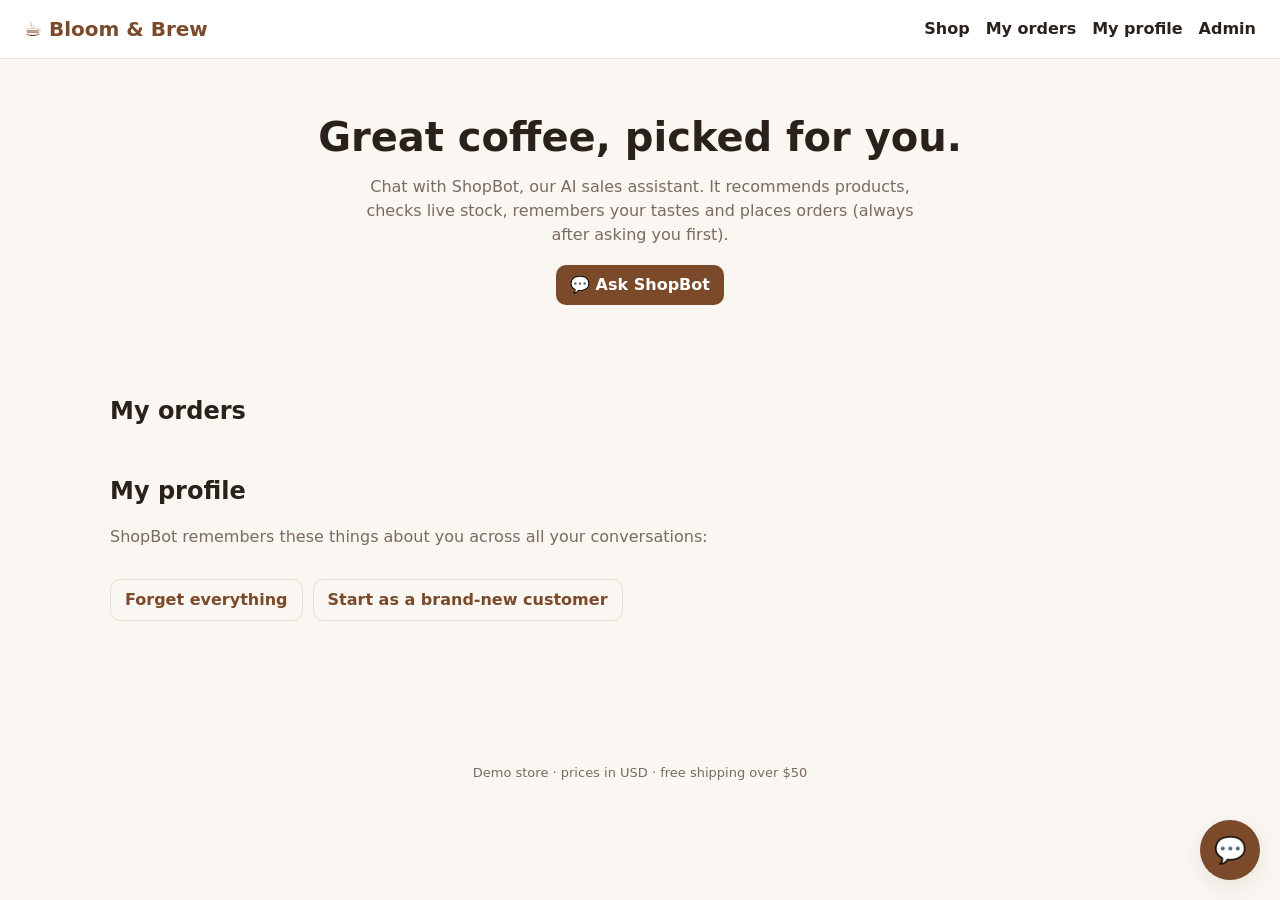
<file: web/index.html>
<!doctype html>
<html lang="en">
<head>
<meta charset="utf-8">
<meta name="viewport" content="width=device-width, initial-scale=1">
<title>Bloom &amp; Brew – Coffee, Tea &amp; Gear</title>
<link rel="stylesheet" href="style.css">
</head>
<body>
<header class="top">
  <h1>☕ Bloom &amp; Brew</h1>
  <nav><a href="#shop">Shop</a><a href="#orders">My orders</a><a href="#memory">My profile</a><a href="admin.html">Admin</a></nav>
</header>

<div class="hero">
  <h2>Great coffee, picked for you.</h2>
  <p>Chat with ShopBot, our AI sales assistant. It recommends products, checks live stock, remembers your tastes and places orders (always after asking you first).</p>
  <button onclick="openChat()">💬 Ask ShopBot</button>
</div>

<main>
  <section id="shop">
    <div class="chips" id="chips"></div>
    <div class="grid" id="grid"></div>
  </section>

  <section class="panel" id="orders">
    <h2>My orders</h2>
    <div id="ordersBox"></div>
  </section>

  <section class="panel" id="memory">
    <h2>My profile</h2>
    <p style="color:var(--muted)">ShopBot remembers these things about you across all your conversations:</p>
    <div class="mem" id="memBox"></div>
    <div class="row" style="margin-top:14px">
      <button class="ghost" onclick="forget()">Forget everything</button>
      <button class="ghost" onclick="newUser()">Start as a brand-new customer</button>
    </div>
  </section>
</main>
<footer>Demo store · prices in USD · free shipping over $50</footer>

<button id="fab" onclick="toggleChat()" aria-label="Open chat">💬</button>
<div id="chat" role="dialog" aria-label="ShopBot chat">
  <header><b>ShopBot</b><button onclick="newThread()" title="Start a fresh conversation (long-term memory is kept)">New chat</button><button onclick="toggleChat()">✕</button></header>
  <div id="msgs"></div>
  <div id="suggest"></div>
  <form id="chatform"><input id="msgIn" placeholder="Ask about products, orders…" autocomplete="off" maxlength="1500"><button id="sendBtn">Send</button></form>
</div>

<script src="config.js"></script>
<script src="shop.js"></script>
</body>
</html>
</file>
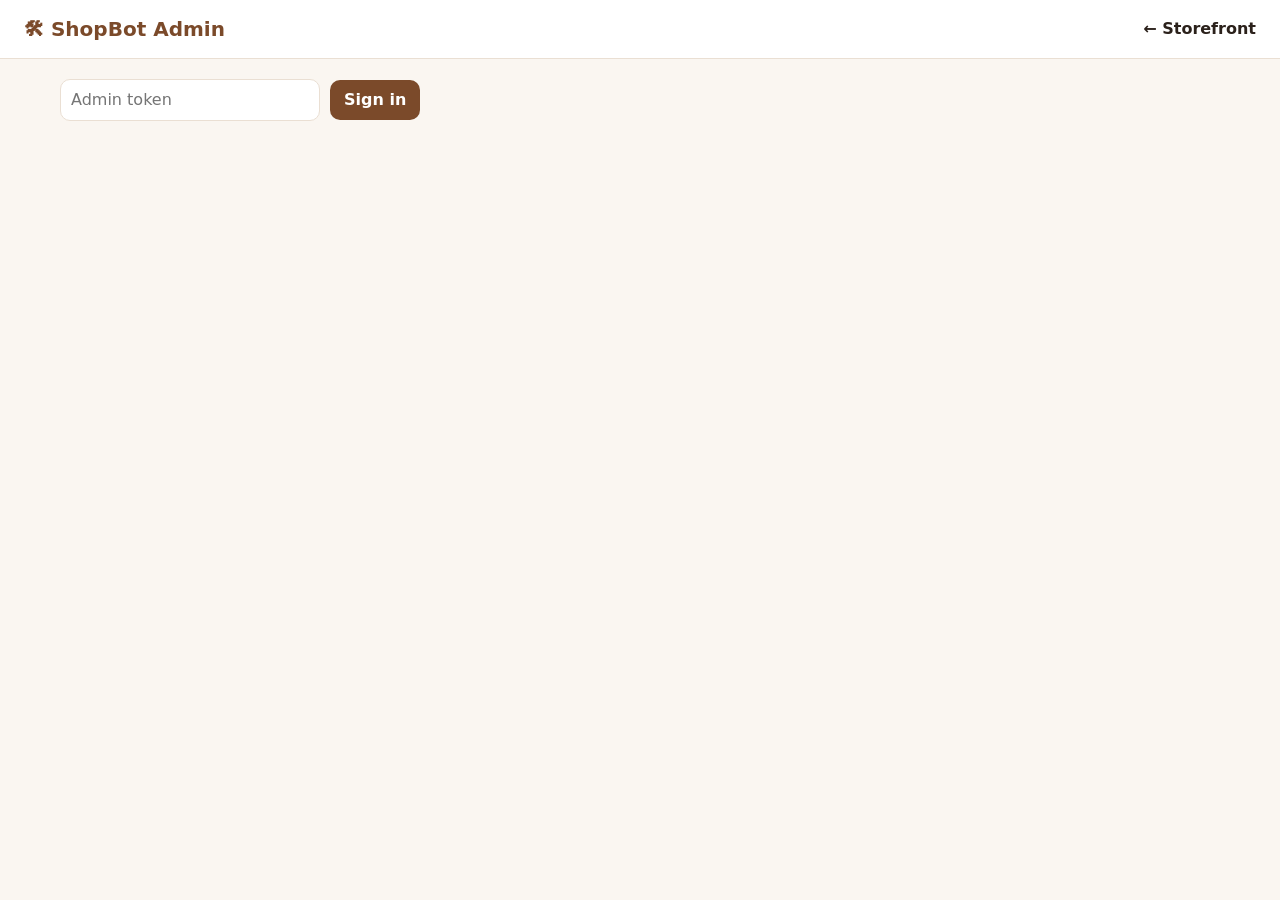
<file: web/admin.html>
<!doctype html>
<html lang="en">
<head>
<meta charset="utf-8">
<meta name="viewport" content="width=device-width, initial-scale=1">
<title>ShopBot Admin</title>
<link rel="stylesheet" href="style.css">
</head>
<body>
<header class="top"><h1>🛠 ShopBot Admin</h1><nav><a href="index.html">← Storefront</a></nav></header>
<div class="admin-wrap">
  <div id="login" class="row">
    <input id="tok" type="password" placeholder="Admin token" style="min-width:260px">
    <button onclick="login()">Sign in</button>
    <span id="loginErr" style="color:var(--bad)"></span>
  </div>

  <div id="app" style="display:none">
    <div class="tabs" id="tabs"></div>
    <div id="view"></div>
  </div>
</div>
<script src="config.js"></script>
<script src="admin.js"></script>
</body>
</html>
</file>
<file: web/style.css>
:root {
  --bg: #faf6f1; --card: #fff; --ink: #2b211b; --muted: #7a6b60; --brand: #7b4a2a; --brand-2: #b8743c;
  --line: #eadfd3; --ok: #2e7d4f; --bad: #b3372f; --warn: #b7791f;
  --radius: 14px; --shadow: 0 6px 24px rgba(60, 35, 15, .09);
}
@media (prefers-color-scheme: dark) {
  :root { --bg: #17110d; --card: #241a14; --ink: #f3e9df; --muted: #b6a496; --brand: #d79a63; --brand-2: #e8b27d; --line: #3a2c22; }
}
* { box-sizing: border-box; }
body { margin: 0; font: 16px/1.5 system-ui, -apple-system, Segoe UI, Roboto, sans-serif; background: var(--bg); color: var(--ink); }
a { color: var(--brand); }
header.top { display: flex; align-items: center; gap: 16px; padding: 14px 24px; background: var(--card); border-bottom: 1px solid var(--line); position: sticky; top: 0; z-index: 5; }
header.top h1 { font-size: 20px; margin: 0; color: var(--brand); flex: 1; }
header.top nav a { margin-left: 16px; text-decoration: none; font-weight: 600; color: var(--ink); }
header.top nav a:hover { color: var(--brand); }
.hero { padding: 48px 24px 24px; text-align: center; }
.hero h2 { font-size: clamp(26px, 5vw, 40px); margin: 0 0 8px; }
.hero p { color: var(--muted); max-width: 560px; margin: 0 auto 18px; }
main { max-width: 1100px; margin: 0 auto; padding: 0 20px 100px; }
.chips { display: flex; gap: 8px; flex-wrap: wrap; justify-content: center; margin-bottom: 20px; }
.chip { border: 1px solid var(--line); background: var(--card); color: var(--ink); padding: 6px 14px; border-radius: 999px; cursor: pointer; font-size: 14px; }
.chip.on { background: var(--brand); color: #fff; border-color: var(--brand); }
.grid { display: grid; grid-template-columns: repeat(auto-fill, minmax(230px, 1fr)); gap: 18px; }
.card { background: var(--card); border: 1px solid var(--line); border-radius: var(--radius); overflow: hidden; box-shadow: var(--shadow); display: flex; flex-direction: column; }
.card img { width: 100%; height: 160px; object-fit: cover; background: var(--line); }
.card .ph { height: 160px; display: flex; align-items: center; justify-content: center; font-size: 56px; background: linear-gradient(135deg, color-mix(in srgb, var(--brand) 22%, var(--card)), color-mix(in srgb, var(--brand-2) 12%, var(--card))); }
.card .b { padding: 14px; display: flex; flex-direction: column; gap: 6px; flex: 1; }
.card h3 { font-size: 16px; margin: 0; }
.card p { margin: 0; color: var(--muted); font-size: 14px; flex: 1; }
.price { font-weight: 700; color: var(--brand); }
.tag { font-size: 12px; padding: 2px 8px; border-radius: 99px; display: inline-block; }
.tag.ok { background: color-mix(in srgb, var(--ok) 15%, transparent); color: var(--ok); }
.tag.low { background: color-mix(in srgb, var(--warn) 18%, transparent); color: var(--warn); }
.tag.out { background: color-mix(in srgb, var(--bad) 15%, transparent); color: var(--bad); }
button, .btn { font: inherit; cursor: pointer; border: 0; border-radius: 10px; padding: 8px 14px; background: var(--brand); color: #fff; font-weight: 600; }
button.ghost { background: transparent; color: var(--brand); border: 1px solid var(--line); }
button.danger { background: var(--bad); }
button:disabled { opacity: .5; cursor: not-allowed; }
input, select, textarea { font: inherit; padding: 8px 10px; border: 1px solid var(--line); border-radius: 10px; background: var(--card); color: var(--ink); }
section.panel { margin-top: 44px; }
section.panel h2 { margin: 0 0 12px; }
table { width: 100%; border-collapse: collapse; background: var(--card); border: 1px solid var(--line); border-radius: var(--radius); overflow: hidden; }
th, td { text-align: left; padding: 10px 12px; border-bottom: 1px solid var(--line); font-size: 14px; vertical-align: top; }
th { color: var(--muted); font-weight: 600; }
.empty { color: var(--muted); padding: 14px; }
.mem { display: flex; flex-wrap: wrap; gap: 8px; }
.mem span { background: var(--card); border: 1px solid var(--line); padding: 4px 12px; border-radius: 99px; font-size: 14px; }

/* chat widget */
#fab { position: fixed; right: 20px; bottom: 20px; width: 60px; height: 60px; border-radius: 50%; font-size: 26px; box-shadow: var(--shadow); z-index: 20; padding: 0; }
#chat { position: fixed; right: 20px; bottom: 90px; width: min(400px, calc(100vw - 24px)); height: min(600px, calc(100vh - 120px)); background: var(--card); border: 1px solid var(--line); border-radius: 18px; box-shadow: var(--shadow); display: none; flex-direction: column; z-index: 20; overflow: hidden; }
#chat.open { display: flex; }
#chat header { padding: 12px 14px; background: var(--brand); color: #fff; display: flex; align-items: center; gap: 8px; }
#chat header b { flex: 1; }
#chat header button { background: rgba(255,255,255,.18); padding: 4px 10px; font-size: 13px; }
#msgs { flex: 1; overflow-y: auto; padding: 14px; display: flex; flex-direction: column; gap: 10px; }
.m { max-width: 86%; padding: 9px 12px; border-radius: 14px; white-space: pre-wrap; word-wrap: break-word; font-size: 15px; }
.m.user { align-self: flex-end; background: var(--brand); color: #fff; border-bottom-right-radius: 4px; }
.m.bot { align-self: flex-start; background: color-mix(in srgb, var(--brand) 10%, var(--card)); border-bottom-left-radius: 4px; }
.m.tools { align-self: flex-start; font-size: 12px; color: var(--muted); background: none; padding: 0 4px; }
.m.typing { color: var(--muted); font-style: italic; }
#suggest { display: flex; gap: 6px; flex-wrap: wrap; padding: 0 14px 8px; }
#suggest button { background: var(--card); color: var(--brand); border: 1px solid var(--line); font-size: 13px; padding: 4px 10px; font-weight: 500; }
#chatform { display: flex; gap: 8px; padding: 10px; border-top: 1px solid var(--line); }
#chatform input { flex: 1; }
footer { text-align: center; color: var(--muted); font-size: 13px; padding: 30px; }

/* admin */
.admin-wrap { max-width: 1200px; margin: 0 auto; padding: 20px; }
.tabs { display: flex; gap: 8px; margin: 18px 0; flex-wrap: wrap; }
.stats { display: grid; grid-template-columns: repeat(auto-fit, minmax(160px, 1fr)); gap: 12px; }
.stat { background: var(--card); border: 1px solid var(--line); border-radius: var(--radius); padding: 14px; }
.stat b { display: block; font-size: 24px; color: var(--brand); }
.stat span { color: var(--muted); font-size: 13px; }
.row { display: flex; gap: 10px; align-items: center; flex-wrap: wrap; margin-bottom: 12px; }
.form-grid { display: grid; grid-template-columns: repeat(auto-fit, minmax(160px, 1fr)); gap: 10px; background: var(--card); border: 1px solid var(--line); border-radius: var(--radius); padding: 14px; margin-bottom: 14px; }
.thread { background: var(--card); border: 1px solid var(--line); border-radius: var(--radius); padding: 14px; margin-top: 12px; }
.thread .m { max-width: 100%; margin-bottom: 8px; }
code.small { font-size: 12px; background: var(--line); padding: 1px 6px; border-radius: 6px; }
.scroll-x { overflow-x: auto; }
@media (max-width: 600px) { header.top { padding: 10px 14px; } header.top nav a { margin-left: 10px; } }
</file>
